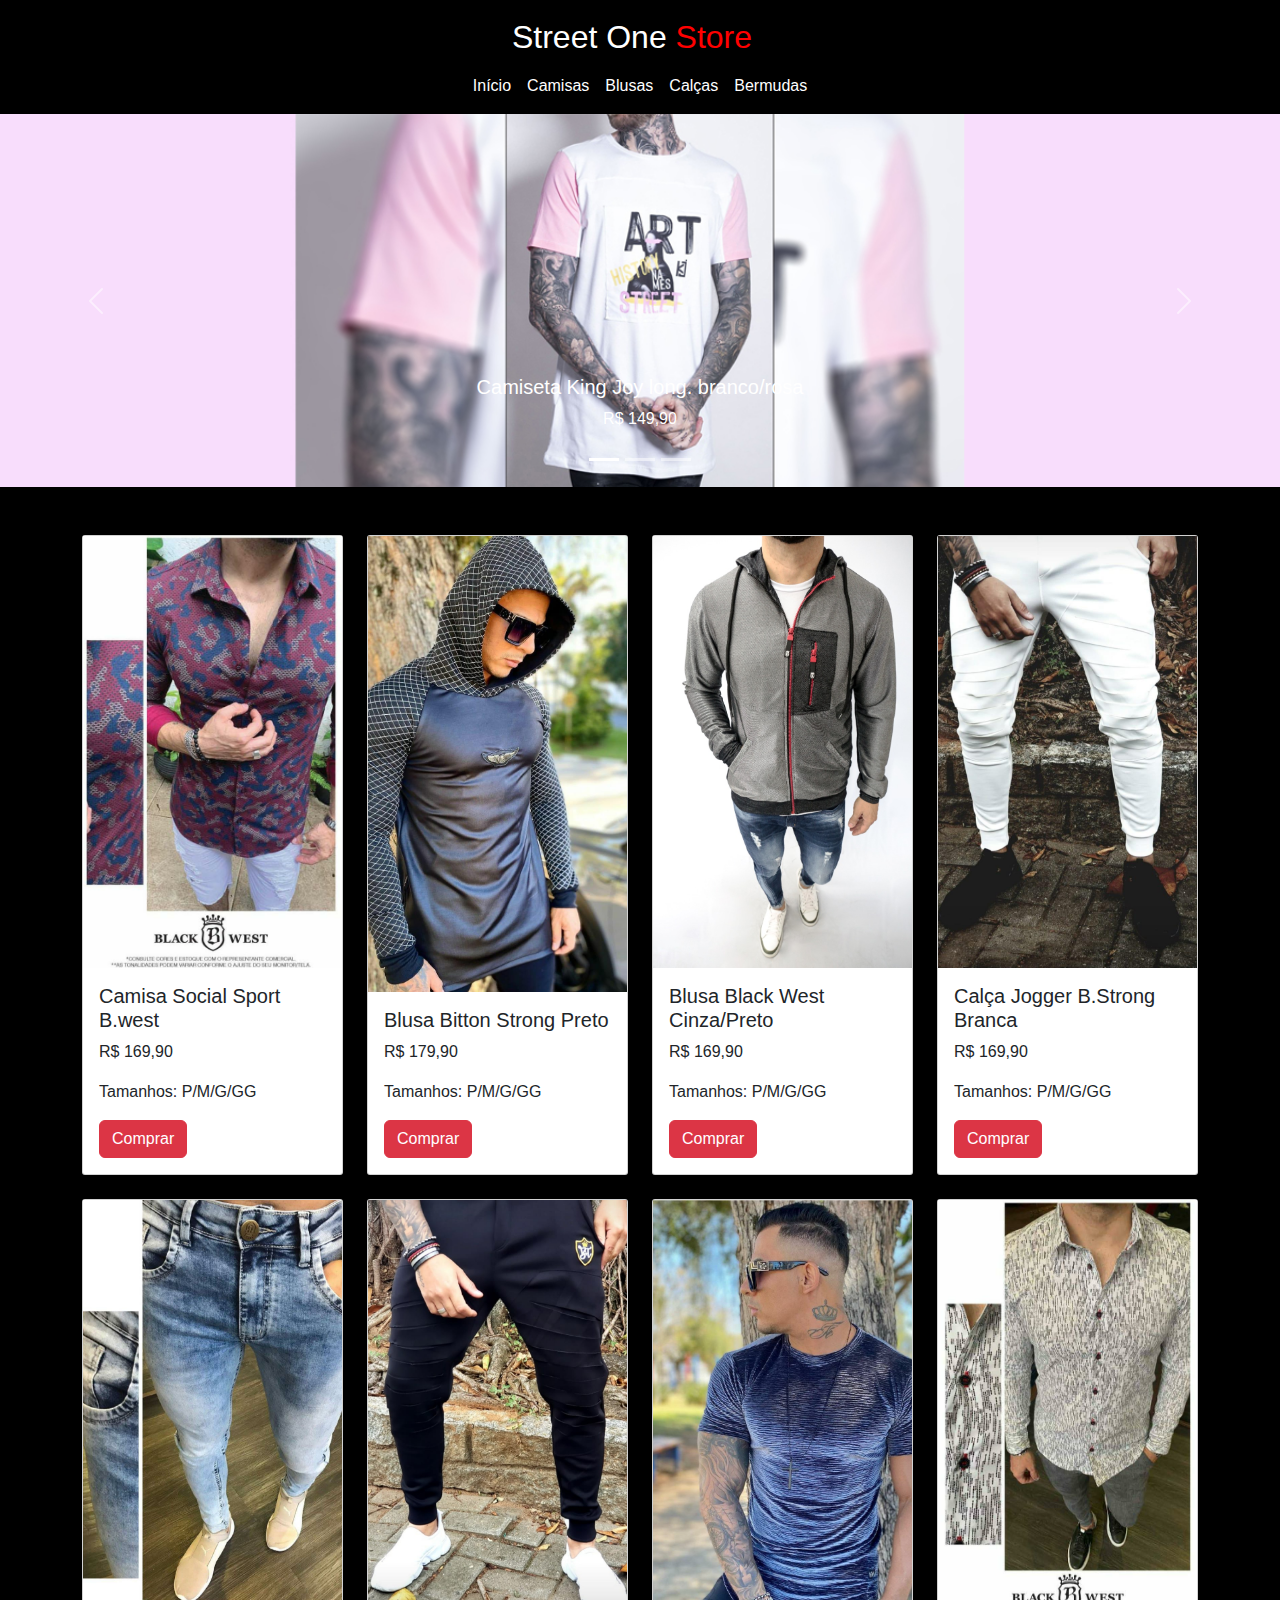
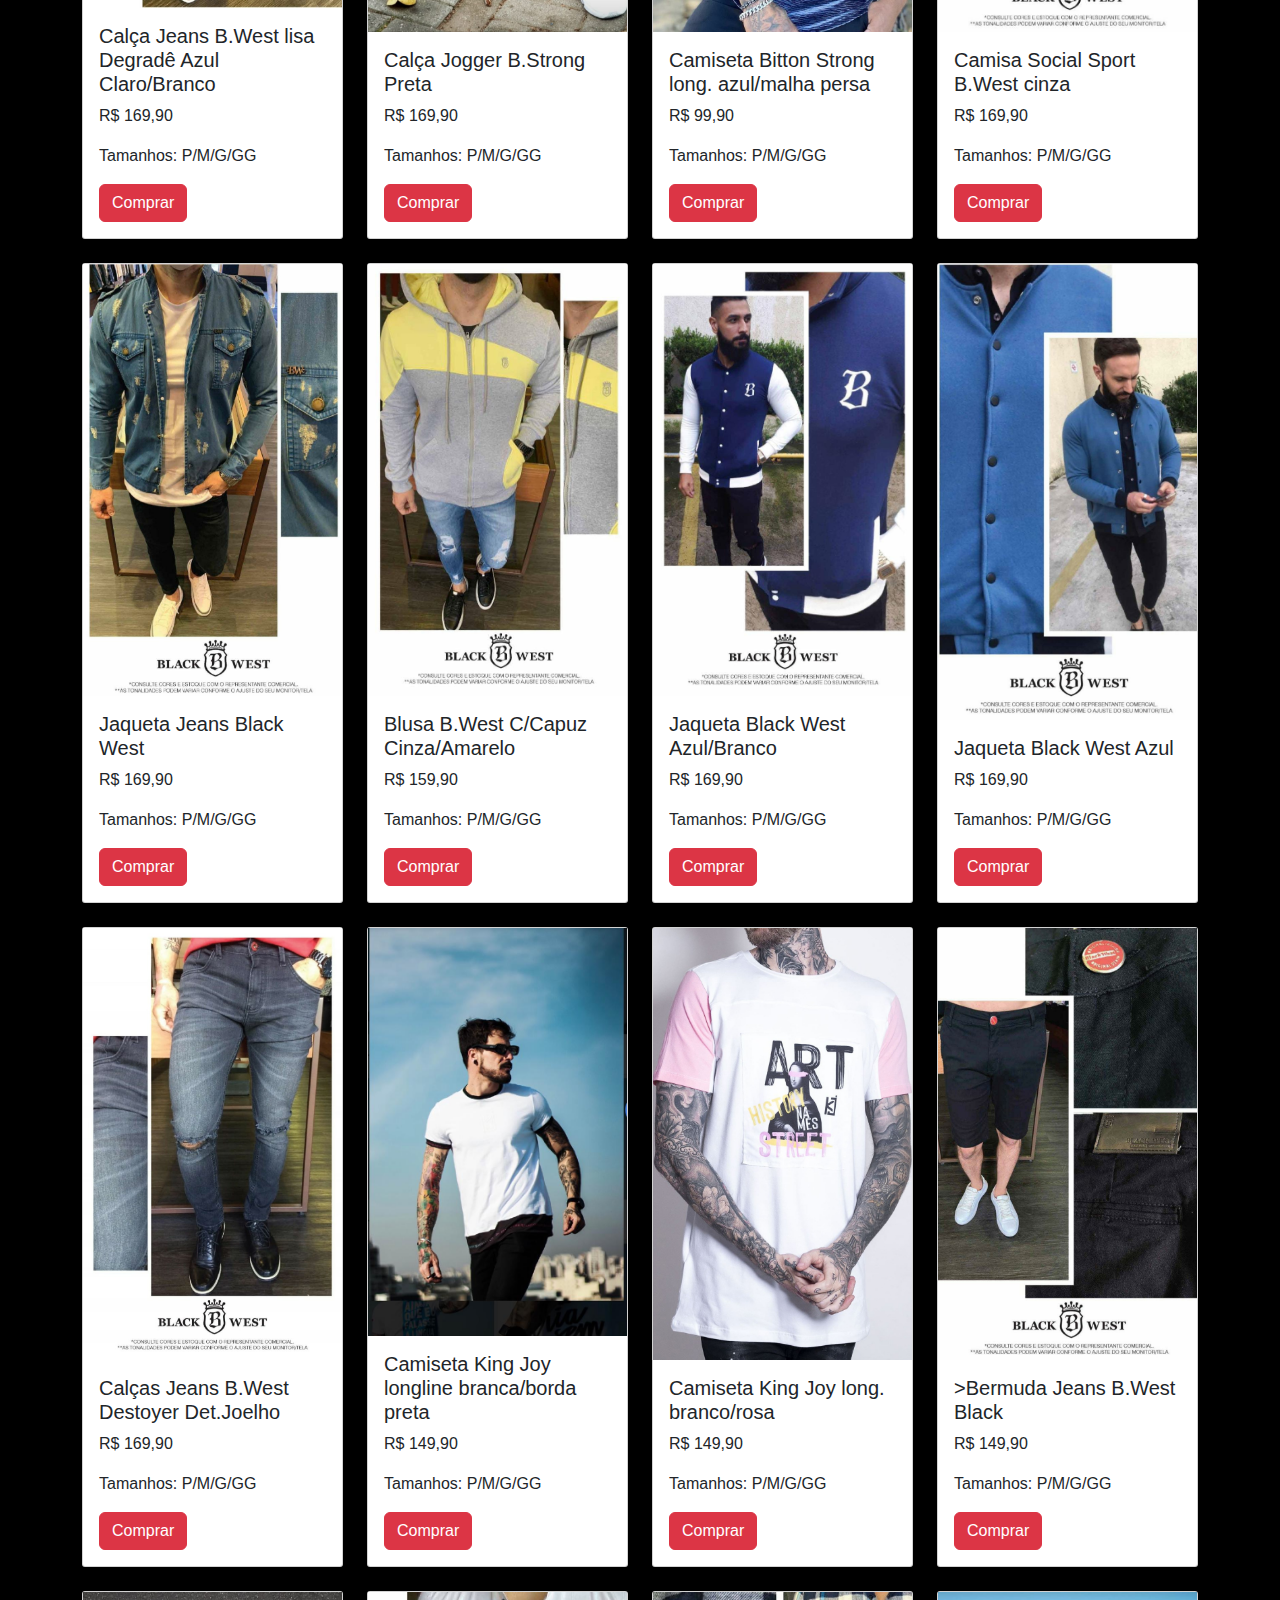
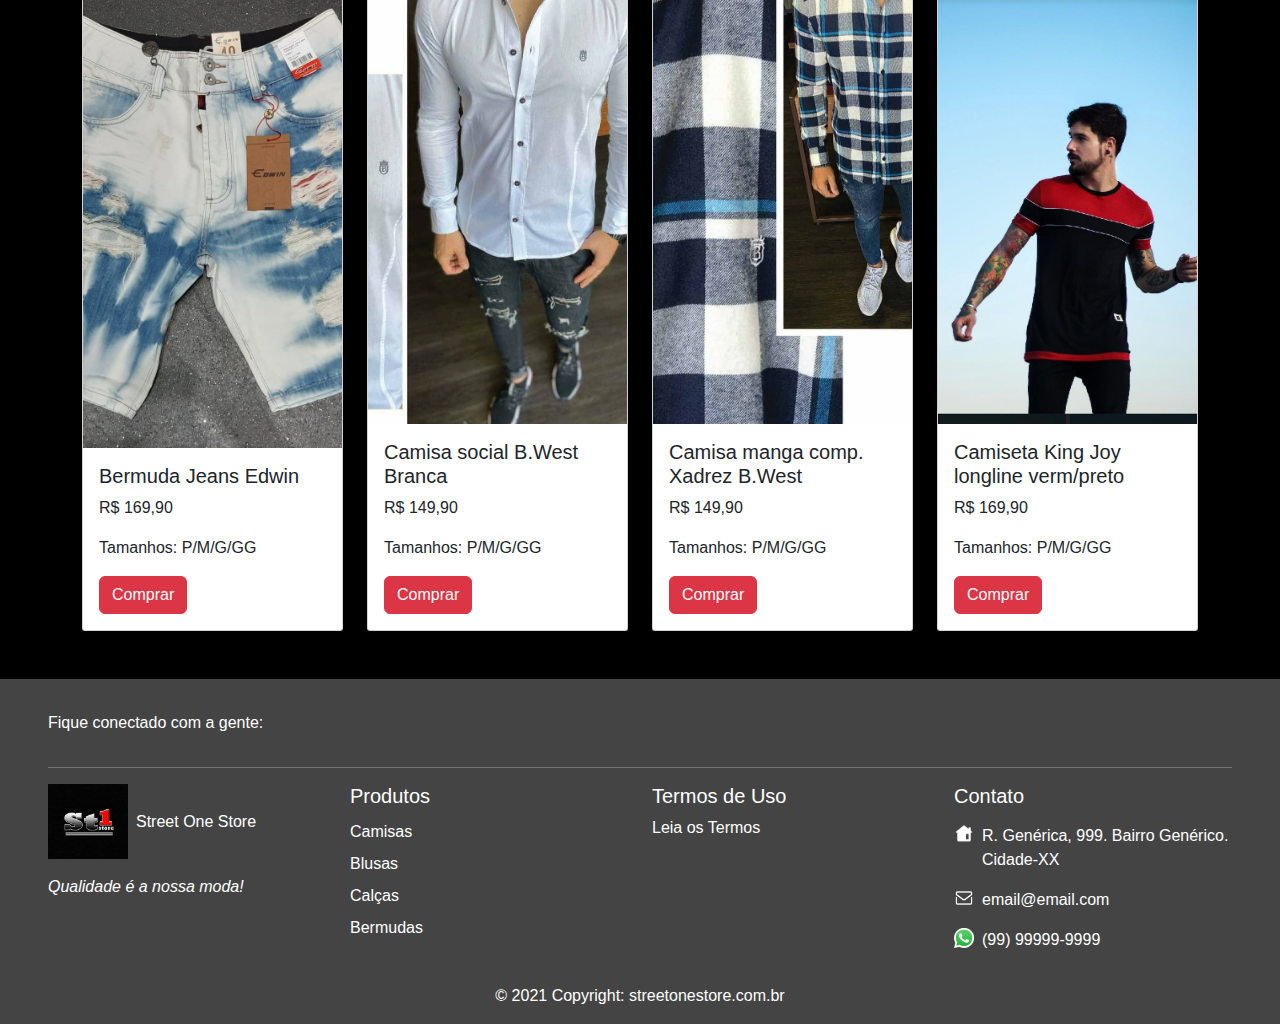
<file: index.html>
<!DOCTYPE html>
<html lang="pt-br">

<head>
	<meta charset="UTF-8">
	<meta name="viewport" content="width=device-width, initial-scale=1.0">
	<title>Street One Store</title>
	<link href="https://cdn.jsdelivr.net/npm/bootstrap@5.3.3/dist/css/bootstrap.min.css" rel="stylesheet"
		integrity="sha384-QWTKZyjpPEjISv5WaRU9OFeRpok6YctnYmDr5pNlyT2bRjXh0JMhjY6hW+ALEwIH" crossorigin="anonymous">
	<link rel="stylesheet" href="css/index.css">
</head>

<body>
	<nav class="navbar navbar-expand-lg bg-black" data-bs-theme="dark">
		<div class="container-fluid d-flex flex-column justify-content-center">
			<a class="navbar-brand" href="#" id="logo">Street One <span class="store">Store</span></a>
			<button class="navbar-toggler me-auto" type="button" data-bs-toggle="collapse" data-bs-target="#navbarNav"
				aria-controls="navbarNav" aria-expanded="false" aria-label="Toggle navigation">
				<span class="navbar-toggler-icon"></span>
			</button>
			<div class="collapse navbar-collapse" id="navbarNav">
				<ul class="navbar-nav">
					<li class="nav-item">
						<a class="nav-link" aria-current="page" href="#">Início</a>
					</li>
					<li class="nav-item">
						<a class="nav-link" href="camisas.html">Camisas</a>
					</li>
					<li class="nav-item">
						<a class="nav-link" href="blusas.html">Blusas</a>
					</li>
					<li class="nav-item">
						<a class="nav-link" href="calcas.html">Calças</a>
					</li>
					<li class="nav-item">
						<a class="nav-link" href="bermudas.html">Bermudas</a>
					</li>
				</ul>
			</div>
		</div>
	</nav>

	<header>
		<div id="carouselExampleInterval" class="carousel slide" data-bs-ride="carousel">
			<div class="carousel-indicators">
				<button type="button" data-bs-target="#carouselExampleCaptions" data-bs-slide-to="0" class="active" aria-current="true" aria-label="Slide 1"></button>
				<button type="button" data-bs-target="#carouselExampleCaptions" data-bs-slide-to="1" aria-label="Slide 2"></button>
				<button type="button" data-bs-target="#carouselExampleCaptions" data-bs-slide-to="2" aria-label="Slide 3"></button>
			  </div>
			<div class="carousel-inner">
			  <div class="carousel-item active" data-bs-interval="7000">
				<img src="img/camisa/fundo2.jpg" class="d-block w-100" alt="banner">
				<div class="carousel-caption d-none d-md-block">
					<h5>Camiseta King Joy long. branco/rosa</h5>
					<p>R$ 149,90</p>
				  </div>
			  </div>
			  <div class="carousel-item" data-bs-interval="7000">
				<img src="img/bermuda/fundo2.jpg" class="d-block w-100" alt="banner">
				<div class="carousel-caption d-none d-md-block">
					<h5>Bermuda Jeans Edwin Degradê</h5>
					<p>R$ 169,90</p>
				  </div>
			  </div>
			  <div class="carousel-item" data-bs-interval="7000">
				<img src="img/calca/fundo2.jpg" class="d-block w-100" alt="banner">
				<div class="carousel-caption d-none d-md-block">
					<h5>Calça Jogger B.Strong Branca</h5>
					<p>R$ 169,90</p>
				  </div>
			  </div>
			</div>
			<button class="carousel-control-prev" type="button" data-bs-target="#carouselExampleInterval" data-bs-slide="prev">
			  <span class="carousel-control-prev-icon" aria-hidden="true"></span>
			  <span class="visually-hidden">Previous</span>
			</button>
			<button class="carousel-control-next" type="button" data-bs-target="#carouselExampleInterval" data-bs-slide="next">
			  <span class="carousel-control-next-icon" aria-hidden="true"></span>
			  <span class="visually-hidden">Next</span>
			</button>
		  </div>
	</header>

	<main class="container my-5">
		<!--PRIMEIRA FILEIRA-->
		<div class="row my-4">
			<div class="col-6 col-md-3">
				<div class="card-container">
					<div class="card">
						<div class="card_roupa" id="card_01">
						</div>
						<div class="card-body">
						  <h5 class="card-title">Camisa Social Sport B.west</h5>
						  <p class="card-text">R$ 169,90</p>
						  <p class="card-text">Tamanhos: P/M/G/GG</p>
						  
						  <a href="#" class="btn btn-danger">Comprar</a>
						</div>
					</div>
				</div>
			</div>
			<div class="col-6 col-md-3">
				<div class="card-container">
					<div class="card">
						<div class="card_roupa" id="card_02">
						</div>
						<div class="card-body">
						  <h5 class="card-title">Blusa Bitton Strong Preto</h5>
						  <p class="card-text">R$ 179,90</p>
						  <p class="card-text">Tamanhos: P/M/G/GG</p>
						  
						  <a href="#" class="btn btn-danger">Comprar</a>
						</div>
					</div>
				</div>
			</div>
			<div class="col-6 col-md-3">
				<div class="card-container">
					<div class="card">
						<div class="card_roupa" id="card_03">

						</div>
						<div class="card-body">
						  <h5 class="card-title">Blusa Black West Cinza/Preto</h5>
						  <p class="card-text">R$ 169,90</p>
						  <p class="card-text">Tamanhos: P/M/G/GG</p>
						  
						  <a href="#" class="btn btn-danger">Comprar</a>
						</div>
					</div>
				</div>
			</div>
			<div class="col-6 col-md-3">
				<div class="card-container">
					<div class="card">
						<div class="card_roupa" id="card_04">

						</div>
						<div class="card-body">
						  <h5 class="card-title">Calça Jogger B.Strong Branca</h5>
						  <p class="card-text">R$ 169,90</p>
						  <p class="card-text">Tamanhos: P/M/G/GG</p>
						  
						  <a href="#" class="btn btn-danger">Comprar</a>
						</div>
					</div>
				</div>
			</div>
			
		</div>
		<!--SEGUNDA FILEIRA-->
		<div class="row my-4">
			<div class="col-6 col-md-3">
				<div class="card-container">
					<div class="card">
						<div class="card_roupa" id="card_05">
						</div>
						<div class="card-body">
						  <h5 class="card-title">Calça Jeans B.West lisa Degradê Azul Claro/Branco</h5>
						  <p class="card-text">R$ 169,90</p>
						  <p class="card-text">Tamanhos: P/M/G/GG</p>
						  
						  <a href="#" class="btn btn-danger">Comprar</a>
						</div>
					</div>
				</div>
			</div>
			<div class="col-6 col-md-3">
				<div class="card-container">
					<div class="card">
						<div class="card_roupa" id="card_06">
						</div>
						<div class="card-body">
						  <h5 class="card-title">Calça Jogger B.Strong Preta</h5>
						  <p class="card-text">R$ 169,90</p>
						  <p class="card-text">Tamanhos: P/M/G/GG</p>
						  
						  <a href="#" class="btn btn-danger">Comprar</a>
						</div>
					</div>
				</div>
			</div>
			<div class="col-6 col-md-3">
				<div class="card-container">
					<div class="card">
						<div class="card_roupa" id="card_07">

						</div>
						<div class="card-body">
						  <h5 class="card-title">Camiseta Bitton Strong long. azul/malha persa</h5>
						  <p class="card-text">R$ 99,90</p>
						  <p class="card-text">Tamanhos: P/M/G/GG</p>
						  
						  <a href="#" class="btn btn-danger">Comprar</a>
						</div>
					</div>
				</div>
			</div>
			<div class="col-6 col-md-3">
				<div class="card-container">
					<div class="card">
						<div class="card_roupa" id="card_08">

						</div>
						<div class="card-body">
						  <h5 class="card-title">Camisa Social Sport B.West cinza</h5>
						  <p class="card-text">R$ 169,90</p>
						  <p class="card-text">Tamanhos: P/M/G/GG</p>
						  
						  <a href="#" class="btn btn-danger">Comprar</a>
						</div>
					</div>
				</div>
			</div>
			
		</div>
		<!--TERCEIRA FILEIRA-->
		<div class="row my-4">
			<div class="col-6 col-md-3">
				<div class="card-container">
					<div class="card">
						<div class="card_roupa" id="card_09">
						</div>
						<div class="card-body">
						  <h5 class="card-title">Jaqueta Jeans Black West</h5>
						  <p class="card-text">R$ 169,90</p>
						  <p class="card-text">Tamanhos: P/M/G/GG</p>
						  
						  <a href="#" class="btn btn-danger">Comprar</a>
						</div>
					</div>
				</div>
			</div>
			<div class="col-6 col-md-3">
				<div class="card-container">
					<div class="card">
						<div class="card_roupa" id="card_10">
						</div>
						<div class="card-body">
						  <h5 class="card-title">Blusa B.West C/Capuz Cinza/Amarelo</h5>
						  <p class="card-text">R$ 159,90</p>
						  <p class="card-text">Tamanhos: P/M/G/GG</p>
						  
						  <a href="#" class="btn btn-danger">Comprar</a>
						</div>
					</div>
				</div>
			</div>
			<div class="col-6 col-md-3">
				<div class="card-container">
					<div class="card">
						<div class="card_roupa" id="card_11">

						</div>
						<div class="card-body">
						  <h5 class="card-title">Jaqueta Black West Azul/Branco</h5>
						  <p class="card-text">R$ 169,90</p>
						  <p class="card-text">Tamanhos: P/M/G/GG</p>
						  
						  <a href="#" class="btn btn-danger">Comprar</a>
						</div>
					</div>
				</div>
			</div>
			<div class="col-6 col-md-3">
				<div class="card-container">
					<div class="card">
						<div class="card_roupa" id="card_12">

						</div>
						<div class="card-body">
						  <h5 class="card-title">Jaqueta Black West Azul</h5>
						  <p class="card-text">R$ 169,90</p>
						  <p class="card-text">Tamanhos: P/M/G/GG</p>
						  
						  <a href="#" class="btn btn-danger">Comprar</a>
						</div>
					</div>
				</div>
			</div>
			
		</div>
		<!--QUARTA FILEIRA-->
		<div class="row my-4">
			<div class="col-6 col-md-3">
				<div class="card-container">
					<div class="card">
						<div class="card_roupa" id="card_13">
						</div>
						<div class="card-body">
						  <h5 class="card-title">Calças Jeans B.West Destoyer Det.Joelho</h5>
						  <p class="card-text">R$ 169,90</p>
						  <p class="card-text">Tamanhos: P/M/G/GG</p>
						  
						  <a href="#" class="btn btn-danger">Comprar</a>
						</div>
					</div>
				</div>
			</div>
			<div class="col-6 col-md-3">
				<div class="card-container">
					<div class="card">
						<div class="card_roupa" id="card_14">
						</div>
						<div class="card-body">
						  <h5 class="card-title">Camiseta King Joy longline branca/borda preta</h5>
						  <p class="card-text">R$ 149,90</p>
						  <p class="card-text">Tamanhos: P/M/G/GG</p>
						  
						  <a href="#" class="btn btn-danger">Comprar</a>
						</div>
					</div>
				</div>
			</div>
			<div class="col-6 col-md-3">
				<div class="card-container">
					<div class="card">
						<div class="card_roupa" id="card_15">

						</div>
						<div class="card-body">
						  <h5 class="card-title">Camiseta King Joy long. branco/rosa</h5>
						  <p class="card-text">R$ 149,90</p>
						  <p class="card-text">Tamanhos: P/M/G/GG</p>
						  
						  <a href="#" class="btn btn-danger">Comprar</a>
						</div>
					</div>
				</div>
			</div>
			<div class="col-6 col-md-3">
				<div class="card-container">
					<div class="card">
						<div class="card_roupa" id="card_16">

						</div>
						<div class="card-body">
						  <h5 class="card-title">>Bermuda Jeans B.West Black</h5>
						  <p class="card-text">R$ 149,90</p>
						  <p class="card-text">Tamanhos: P/M/G/GG</p>
						  
						  <a href="#" class="btn btn-danger">Comprar</a>
						</div>
					</div>
				</div>
			</div>
			
		</div>
		<!--QUINTA FILEIRA-->
		<div class="row my-4">
			<div class="col-6 col-md-3">
				<div class="card-container">
					<div class="card">
						<div class="card_roupa" id="card_17">
						</div>
						<div class="card-body">
						  <h5 class="card-title">Bermuda Jeans Edwin</h5>
						  <p class="card-text">R$ 169,90</p>
						  <p class="card-text">Tamanhos: P/M/G/GG</p>
						  
						  <a href="#" class="btn btn-danger">Comprar</a>
						</div>
					</div>
				</div>
			</div>
			<div class="col-6 col-md-3">
				<div class="card-container">
					<div class="card">
						<div class="card_roupa" id="card_18">
						</div>
						<div class="card-body">
						  <h5 class="card-title">Camisa social B.West Branca</h5>
						  <p class="card-text">R$ 149,90</p>
						  <p class="card-text">Tamanhos: P/M/G/GG</p>
						  
						  <a href="#" class="btn btn-danger">Comprar</a>
						</div>
					</div>
				</div>
			</div>
			<div class="col-6 col-md-3">
				<div class="card-container">
					<div class="card">
						<div class="card_roupa" id="card_19">

						</div>
						<div class="card-body">
						  <h5 class="card-title">Camisa manga comp. Xadrez B.West</h5>
						  <p class="card-text">R$ 149,90</p>
						  <p class="card-text">Tamanhos: P/M/G/GG</p>
						  
						  <a href="#" class="btn btn-danger">Comprar</a>
						</div>
					</div>
				</div>
			</div>
			<div class="col-6 col-md-3">
				<div class="card-container">
					<div class="card">
						<div class="card_roupa" id="card_20">

						</div>
						<div class="card-body">
						  <h5 class="card-title">Camiseta King Joy longline verm/preto</h5>
						  <p class="card-text">R$ 169,90</p>
						  <p class="card-text">Tamanhos: P/M/G/GG</p>
						  
						  <a href="#" class="btn btn-danger">Comprar</a>
						</div>
					</div>
				</div>
			</div>
			
		</div>
	</main>

	<footer>
		<div class="row">
			<div class="col-12 pt-3">
				<p>Fique conectado com a gente:</p>
			</div>
		</div>
		<hr>
		<div class="row">
			<div class="col-12 col-md-3">
				<figure class="d-flex align-items-center">
					<img src="img/icon/StreetIcon.jpeg" alt="Logo" class="logo">
					<figcaption class="ms-2">Street One Store</figcaption>
				</figure>
				<p class="slogan">Qualidade é a nossa moda!</p>
			</div>

		    <div class="col-12 col-md-3">
				<h5>
					Produtos
				</h5>
				<ul>
                    <li><a href="pages/camisas.html">Camisas</a></li>
                    <li><a href="pages/blusas.html">Blusas</a></li>
                    <li><a href="pages/calcas.html">Calças</a></li>
                    <li><a href="pages/bermudas.html">Bermudas</a></li>
                </ul>
			</div>

			<div class="col-12 col-md-3">
				<h5>
					Termos de Uso
				</h5>
				<a href="pages/termos.html">Leia os Termos</a>
			</div>

			<div class="col-12 col-md-3">
				<h5 class="mb-3">
                    Contato
                </h5>
				<figure class="d-flex">
					<img src="img/icon/endereco.png" alt="ícone de endereço" class="icon">
                    <figcaption class="ms-2">R. Genérica, 999. Bairro Genérico. Cidade-XX</figcaption>
				</figure>
				<figure class="d-flex">
					<img src="img/icon/email.png" alt="ícone de email" class="icon">
                    <figcaption class="ms-2">email@email.com</figcaption>
				</figure>
				<figure class="d-flex">
					<img src="img/icon/whatsapp.png" alt="ícone do whatsapp" class="icon">
                    <figcaption class="ms-2">(99) 99999-9999</figcaption>
				</figure>
			</div>

		</div>

		<div class="row mt-3">
			<div class="col-12 d-flex justify-content-center">
				<p>© 2021 Copyright: streetonestore.com.br</p>
			</div>
		</div>
	</footer>

	<script src="https://cdn.jsdelivr.net/npm/bootstrap@5.3.3/dist/js/bootstrap.bundle.min.js"
		integrity="sha384-YvpcrYf0tY3lHB60NNkmXc5s9fDVZLESaAA55NDzOxhy9GkcIdslK1eN7N6jIeHz"
		crossorigin="anonymous"></script>
</body>

</html>
</file>
<file: css/index.css>
:root{
	--cor_branco: #fff;
	--cor_vermelho: #ff0000;
	--cor_preto: #000000;
	--cor_cinza: #808080;
	--cor_cinza-escuro: #444444;
}

*{
	font-family: Verdana, Geneva, Tahoma, sans-serif
}

body{
	background-color: var(--cor_preto);
}

#logo{
	font-size: 2rem;
}

.store{
	color: var(--cor_vermelho);
}

.nav-link{
	color: var(--cor_branco);
    transition: color 0.3s;
}

.nav-link:hover{
    color: var(--cor_vermelho);
	transition: color 0.3s;
}

.navbar-toggler-icon, .navbar-toggler{
	background-color: var(--cor_cinza);
	color: var(--cor_preto);
}

.card-container{
	height: 40em;
}

.card{
	height: 40em;
	border-radius: 3px;
}

.card_roupa{
	width: 100%;
	height: 40em;
	background-repeat: no-repeat;
    background-size: cover;
    background-position: center;
}

footer{
	background-color: var(--cor_cinza-escuro);
    color: var(--cor_branco);
    padding: 1em 3em 0;
}

footer ul{
	list-style-type: none;
    padding: 0;
    margin: 0;
	line-height: 2;
}

footer ul li a{
	color: var(--cor_branco);
    text-decoration: none;
    transition: color 0.3s;
}

footer ul li a:hover{
    color: var(--cor_cinza);
    transition: color 0.3s;
}

footer div a{
	color: var(--cor_branco);
    text-decoration: none;
    transition: color 0.3s;
}

footer div a:hover{
    color: var(--cor_cinza);
    transition: color 0.3s;
}

.logo{
	width: 80px;
	height: 75px;
}

.slogan{
	font-style: italic;
}

.icon{
	width: 20px;
    height: 20px;
}

/* PRIMEIRA FILEIRA */

#card_01{
    background-image: url(../img/camisa/camisa1.jpeg);
}

#card_02{
    background-image: url(../img/frio/frio1.jpeg);
}

#card_03{
    background-image: url(../img/frio/frio6.jpeg);
}

#card_04{
    background-image: url(../img/calca/calca4.jpeg);
}

/* SEGUNDA FILEIRA */

#card_05{
	background-image: url(../img/calca/calca8.jpeg);
}

#card_06{
    background-image: url(../img/calca/calca5.jpeg);
}

#card_07{
    background-image: url(../img/camisa/camisa5.jpeg);
}

#card_08{
    background-image: url(../img/camisa/camisa2.jpeg);
}

/* TERCEIRA FILEIRA */

#card_09{
    background-image: url(../img/frio/frio8.jpeg);
}

#card_10{
    background-image: url(../img/frio/frio14.jpeg);
}

#card_11{
    background-image: url(../img/frio/frio11.jpeg);
}

#card_12{
    background-image: url(../img/frio/frio9.jpeg);
}

/* QUARTA FILEIRA */

#card_13{
    background-image: url(../img/calca/calca7.jpeg);
}

#card_14{
    background-image: url(../img/camisa/camisa14.jpeg);
}

#card_15{
    background-image: url(../img/camisa/camisa18.jpeg);
}

#card_16{
    background-image: url(../img/bermuda/bermuda20.jpeg);
}

/* QUINTA FILEIRA */

#card_17{
    background-image: url(../img/bermuda/bermuda2.jpeg);
}

#card_18{
    background-image: url(../img/frio/frio16.jpeg);
}

#card_19{
    background-image: url(../img/frio/frio15.jpeg);
}

#card_20{
    background-image: url(../img/camisa/camisa17.jpeg);
}
</file>
